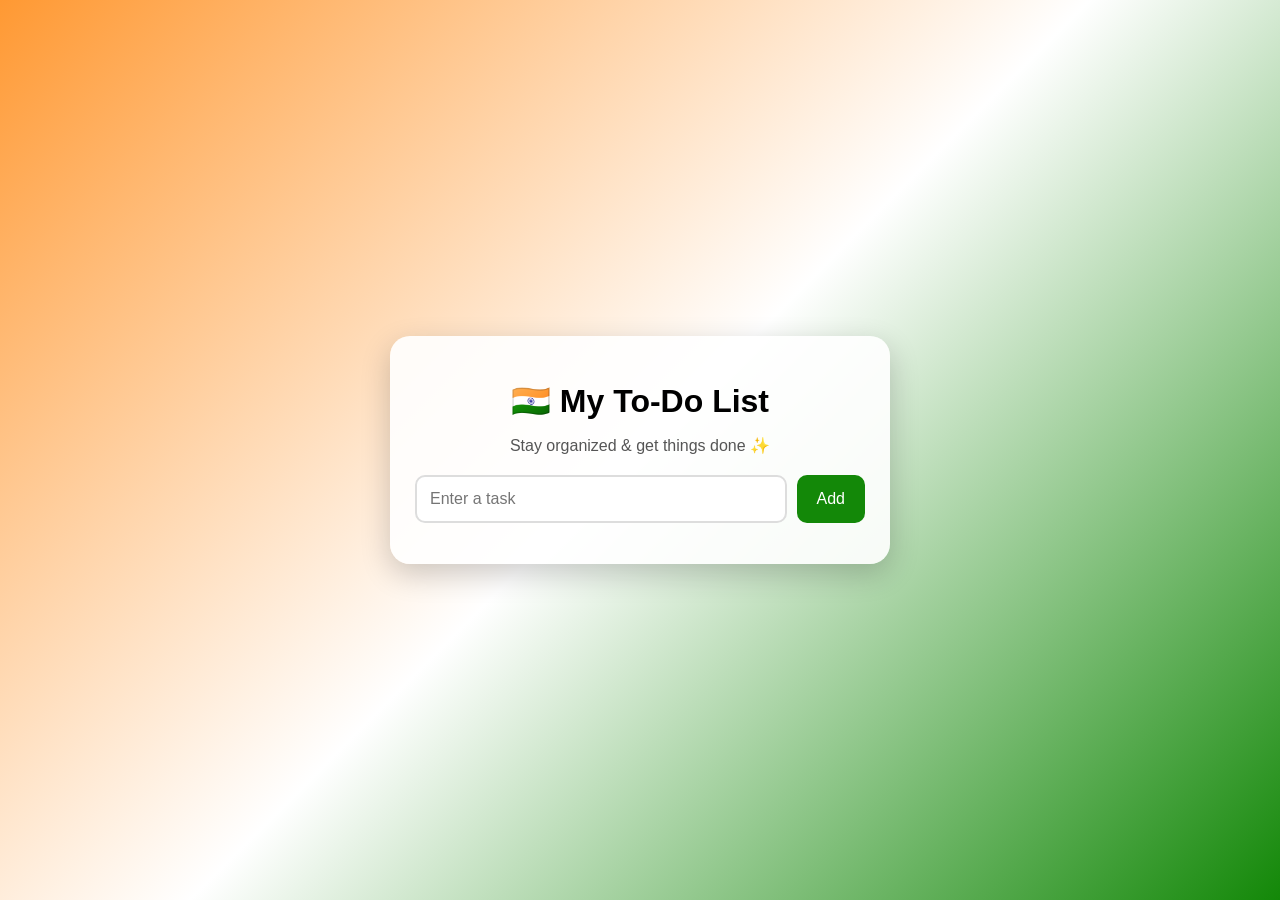
<file: index.html>
<!DOCTYPE html>
<html>
<head>
    <title>My To-Do App</title>
    <link rel="stylesheet" href="style.css">
</head>

<body>

    <div class="app">
        <h1>🇮🇳 My To-Do List</h1>
        <p class="subtitle">Stay organized & get things done ✨</p>

        <div class="input-area">
            <input id="task" type="text" placeholder="Enter a task">
            <button onclick="addTask()">Add</button>
        </div>

        <ul id="list"></ul>
    </div>

    <script src="script.js"></script>

</body>
</html>
</file>
<file: style.css>
* {
    box-sizing: border-box;
}

body {
    margin: 0;
    min-height: 100vh;
    font-family: Arial, sans-serif;

    background: linear-gradient(
        135deg,
        #ff9933,
        #ffffff,
        #138808
    );

    display: flex;
    justify-content: center;
    align-items: center;
    padding: 20px;
}

.app {
    width: 100%;
    max-width: 500px;
    background: rgba(255, 255, 255, 0.9);
    padding: 25px;
    border-radius: 20px;
    box-shadow: 0 10px 30px rgba(0,0,0,0.2);
}

h1 {
    text-align: center;
    margin-bottom: 5px;
}

.subtitle {
    text-align: center;
    color: #555;
}

.input-area {
    display: flex;
    gap: 10px;
    margin-top: 20px;
}

#task {
    flex: 1;
    padding: 13px;
    border: 2px solid #ddd;
    border-radius: 10px;
    font-size: 16px;
}

.input-area button {
    padding: 13px 20px;
    border: none;
    border-radius: 10px;
    background: #138808;
    color: white;
    font-size: 16px;
    cursor: pointer;
}

.input-area button:hover {
    transform: scale(1.05);
}

ul {
    padding: 0;
    list-style: none;
}

li {
    background: white;
    margin-top: 12px;
    padding: 14px;
    border-radius: 12px;
    display: flex;
    align-items: center;
    gap: 10px;
    box-shadow: 0 4px 10px rgba(0,0,0,0.1);
}

li span {
    flex: 1;
    word-break: break-word;
}

li button {
    border: none;
    border-radius: 8px;
    padding: 8px 10px;
    cursor: pointer;
}

.edit-btn {
    background: #ff9933;
    color: white;
}

.delete-btn {
    background: #e53935;
    color: white;
}

.completed {
    text-decoration: line-through;
    opacity: 0.6;
}
</file>
